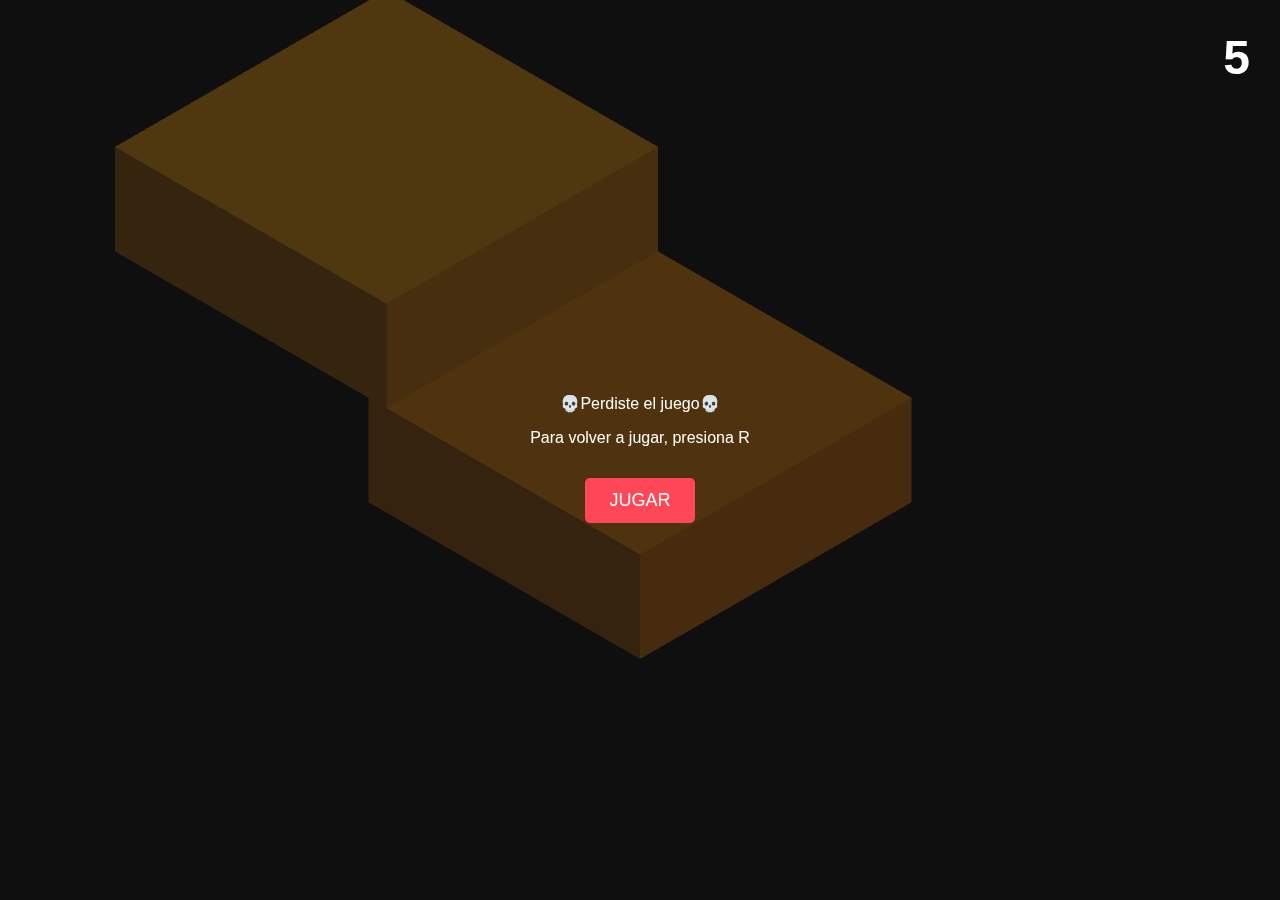
<file: Stack game with Three.js and Cannon.js_files/MWjBRWp.html>
<!DOCTYPE html>
<!-- saved from url=(0060)https://cdpn.io/HunorMarton/fullpage/MWjBRWp?anon=true&view= -->
<html lang="en"><script src="chrome-extension://eppiocemhmnlbhjplcgkofciiegomcon/libs/extend-native-history-api.js"></script><script src="chrome-extension://eppiocemhmnlbhjplcgkofciiegomcon/libs/requests.js"></script><head><meta http-equiv="Content-Type" content="text/html; charset=UTF-8">
  
  

    <link rel="apple-touch-icon" type="image/png" href="https://cpwebassets.codepen.io/assets/favicon/apple-touch-icon-5ae1a0698dcc2402e9712f7d01ed509a57814f994c660df9f7a952f3060705ee.png">

    <meta name="apple-mobile-web-app-title" content="CodePen">

    <link rel="icon" type="image/x-icon" href="https://cpwebassets.codepen.io/assets/favicon/favicon-aec34940fbc1a6e787974dcd360f2c6b63348d4b1f4e06c77743096d55480f33.ico">

    <link rel="mask-icon" type="image/x-icon" href="https://cpwebassets.codepen.io/assets/favicon/logo-pin-b4b4269c16397ad2f0f7a01bcdf513a1994f4c94b8af2f191c09eb0d601762b1.svg" color="#111">



  
    <script src="./stopExecutionOnTimeout-2c7831bb44f98c1391d6a4ffda0e1fd302503391ca806e7fcc7b9b87197aec26.js.descarga"></script>


  <title>Stack game with Three.js and Cannon.js</title>

    <link rel="canonical" href="https://codepen.io/HunorMarton/pen/MWjBRWp">
  
  
  
  
<style>
@import url("https://fonts.googleapis.com/css2?family=Montserrat:wght@900&display=swap");

body {
  margin: 0;
  color: white;
  font-family: "Segoe UI", Tahoma, Geneva, Verdana, sans-serif;
  cursor: pointer;
}

#instructions {
  display: none;
}

#results,
body:hover #instructions {
  position: absolute;
  display: flex;
  align-items: center;
  justify-content: center;
  height: 100%;
  width: 100%;
  background-color: rgba(20, 20, 20, 0.75);
}

a:visited {
  color: inherit;
}

#results {
  display: none;
  cursor: default;
}

#results .content,
#instructions .content {
  max-width: 300px;
  padding: 50px;
  border-radius: 20px;
}

#results {
}

#score {
  position: absolute;
  color: white;
  font-size: 3em;
  font-weight: bold;
  top: 30px;
  right: 30px;
}

#youtube,
#youtube-card {
  display: none;
  color: black;
}

@media (min-height: 425px) {
  /** Youtube logo by https://codepen.io/alvaromontoro */
  #youtube {
    z-index: 50;
    width: 100px;
    height: 70px;
    position: fixed;
    bottom: 20px;
    transform: scale(0.8);
    transition: transform 0.5s;
  }

  #youtube {
    display: block;
    background: red;
    right: 20px;
    border-radius: 50% / 11%;
  }

  #youtube:hover,
  #youtube:focus {
    transform: scale(0.9);
    color: black;
  }

  #youtube::before {
    content: "";
    display: block;
    position: absolute;
    top: 7.5%;
    left: -6%;
    width: 112%;
    height: 85%;
    background: red;
    border-radius: 9% / 50%;
  }

  #youtube::after {
    content: "";
    display: block;
    position: absolute;
    top: 20px;
    left: 40px;
    width: 45px;
    height: 30px;
    border: 15px solid transparent;
    box-sizing: border-box;
    border-left: 30px solid white;
  }

  #youtube span {
    font-size: 0;
    position: absolute;
    width: 0;
    height: 0;
    overflow: hidden;
  }

  #youtube:hover + #youtube-card {
    z-index: 49;
    display: block;
    position: fixed;
    bottom: 12px;
    width: 300px;
    background-color: white;
  }

  #youtube:hover + #youtube-card {
    right: 10px;
    padding: 25px 130px 25px 25px;
  }
}
</style>

  <script>
  window.console = window.console || function(t) {};
</script>

  
  
<script bis_use="true" type="text/javascript" charset="utf-8" data-bis-config="[&quot;facebook.com/&quot;,&quot;twitter.com/&quot;,&quot;youtube-nocookie.com/embed/&quot;,&quot;//vk.com/&quot;,&quot;//www.vk.com/&quot;,&quot;linkedin.com/&quot;,&quot;//www.linkedin.com/&quot;,&quot;//instagram.com/&quot;,&quot;//www.instagram.com/&quot;,&quot;//www.google.com/recaptcha/api2/&quot;,&quot;//hangouts.google.com/webchat/&quot;,&quot;//www.google.com/calendar/&quot;,&quot;//www.google.com/maps/embed&quot;,&quot;spotify.com/&quot;,&quot;soundcloud.com/&quot;,&quot;//player.vimeo.com/&quot;,&quot;//disqus.com/&quot;,&quot;//tgwidget.com/&quot;,&quot;//js.driftt.com/&quot;,&quot;friends2follow.com&quot;,&quot;/widget&quot;,&quot;login&quot;,&quot;//video.bigmir.net/&quot;,&quot;blogger.com&quot;,&quot;//smartlock.google.com/&quot;,&quot;//keep.google.com/&quot;,&quot;/web.tolstoycomments.com/&quot;,&quot;moz-extension://&quot;,&quot;chrome-extension://&quot;,&quot;/auth/&quot;,&quot;//analytics.google.com/&quot;,&quot;adclarity.com&quot;,&quot;paddle.com/checkout&quot;,&quot;hcaptcha.com&quot;,&quot;recaptcha.net&quot;,&quot;2captcha.com&quot;,&quot;accounts.google.com&quot;,&quot;www.google.com/shopping/customerreviews&quot;,&quot;buy.tinypass.com&quot;,&quot;gstatic.com&quot;,&quot;secureir.ebaystatic.com&quot;,&quot;docs.google.com&quot;,&quot;contacts.google.com&quot;,&quot;github.com&quot;,&quot;mail.google.com&quot;,&quot;chat.google.com&quot;,&quot;audio.xpleer.com&quot;,&quot;keepa.com&quot;,&quot;static.xx.fbcdn.net&quot;,&quot;sas.selleramp.com&quot;,&quot;1plus1.video&quot;,&quot;console.googletagservices.com&quot;,&quot;//lnkd.demdex.net/&quot;,&quot;//radar.cedexis.com/&quot;,&quot;//li.protechts.net/&quot;,&quot;challenges.cloudflare.com/&quot;,&quot;ogs.google.com&quot;]" src="chrome-extension://eppiocemhmnlbhjplcgkofciiegomcon/executers/vi-tr.js"></script></head>

<body translate="no" __processed_523ab194-d436-4f03-9378-344716d97ebf__="true" bis_status="ok" bis_frame_id="490">
  <div id="instructions" style="display: none;">
  <div class="content">
    <p>Stack the blocks on top of each other</p>
    <p>Click, tap or press Space when a block is above the stack. Can you reach the blue color blocks?</p>
    <p>Click, tap or press Space to start game</p>
  </div>
</div>

<div id="results">
  <div class="content">
    <p>💀Perdiste el juego💀</p>
    <p>Para volver a jugar, presiona R</p>
    <button id="restartBtn">JUGAR</button>
  </div>
</div>

<style>
  body {
    font-family: Arial, sans-serif;
    text-align: center;
    background-color: #1a1a1a;
    color: white;
  }

  #results {
    display: flex;
    flex-direction: column;
    align-items: center;
    justify-content: center;
    height: 100vh;
  }

  .content {
    text-align: center;
  }

  #restartBtn {
    background-color: #ff4757;
    color: white;
    border: none;
    padding: 12px 24px;
    font-size: 18px;
    border-radius: 5px;
    cursor: pointer;
    margin-top: 15px;
    transition: background 0.3s ease;
  }

  #restartBtn:hover {
    background-color: #e84148;
  }
</style>

<script>
  document.addEventListener("keydown", function(event) {
    if (event.key.toLowerCase() === "r") {
      location.reload();
    }
  });

  document.getElementById("restartBtn").addEventListener("click", function() {
    location.reload();
  });
</script>



<div id="score">5</div>



  <script src="./three.min.js.descarga"></script>
<script src="./cannon.min.js.descarga"></script>
      <script id="rendered-js">
/*

Three.js + Cannon.js video tutorial explaining the source code

Youtube: https://youtu.be/hBiGFpBle7E

In the tutorial, we go through the source code of this game. We cover, how to set up a Three.js scene with box objects, how to add lights, how to set up the camera, how to add animation and event handlers, and finally, we add physics simulation with Cannon.js.

Comparing to the tutorial this version has some extra features: 
- autopilot mode before the game starts
- introduction and result screens
- score indicator showing the level of layers added
- you can also control the game with touch events and by pressing the space key
- you can reset the game
- the game stops once a block went over the stack
- once the game failed the last block falls down
- the game reacts to window resizing

Check out my YouTube channel for other game tutorials: https://www.youtube.com/channel/UCxhgW0Q5XLvIoXHAfQXg9oQ

*/

window.focus(); // Capture keys right away (by default focus is on editor)

let camera, scene, renderer; // ThreeJS globals
let world; // CannonJs world
let lastTime; // Last timestamp of animation
let stack; // Parts that stay solid on top of each other
let overhangs; // Overhanging parts that fall down
const boxHeight = 1; // Height of each layer
const originalBoxSize = 3; // Original width and height of a box
let autopilot;
let gameEnded;
let robotPrecision; // Determines how precise the game is on autopilot

const scoreElement = document.getElementById("score");
const instructionsElement = document.getElementById("instructions");
const resultsElement = document.getElementById("results");

init();

// Determines how precise the game is on autopilot
function setRobotPrecision() {
  robotPrecision = Math.random() * 1 - 0.5;
}

function init() {
  autopilot = true;
  gameEnded = false;
  lastTime = 0;
  stack = [];
  overhangs = [];
  setRobotPrecision();

  // Initialize CannonJS
  world = new CANNON.World();
  world.gravity.set(0, -10, 0); // Gravity pulls things down
  world.broadphase = new CANNON.NaiveBroadphase();
  world.solver.iterations = 40;

  // Initialize ThreeJs
  const aspect = window.innerWidth / window.innerHeight;
  const width = 10;
  const height = width / aspect;

  camera = new THREE.OrthographicCamera(
  width / -2, // left
  width / 2, // right
  height / 2, // top
  height / -2, // bottom
  0, // near plane
  100 // far plane
  );

  /*
  // If you want to use perspective camera instead, uncomment these lines
  camera = new THREE.PerspectiveCamera(
    45, // field of view
    aspect, // aspect ratio
    1, // near plane
    100 // far plane
  );
  */

  camera.position.set(4, 4, 4);
  camera.lookAt(0, 0, 0);

  scene = new THREE.Scene();

  // Foundation
  addLayer(0, 0, originalBoxSize, originalBoxSize);

  // First layer
  addLayer(-10, 0, originalBoxSize, originalBoxSize, "x");

  // Set up lights
  const ambientLight = new THREE.AmbientLight(0xffffff, 0.6);
  scene.add(ambientLight);

  const dirLight = new THREE.DirectionalLight(0xffffff, 0.6);
  dirLight.position.set(10, 20, 0);
  scene.add(dirLight);

  // Set up renderer
  renderer = new THREE.WebGLRenderer({ antialias: true });
  renderer.setSize(window.innerWidth, window.innerHeight);
  renderer.setAnimationLoop(animation);
  document.body.appendChild(renderer.domElement);
}

function startGame() {
  autopilot = false;
  gameEnded = false;
  lastTime = 0;
  stack = [];
  overhangs = [];

  if (instructionsElement) instructionsElement.style.display = "none";
  if (resultsElement) resultsElement.style.display = "none";
  if (scoreElement) scoreElement.innerText = 0;

  if (world) {
    // Remove every object from world
    while (world.bodies.length > 0) {if (window.CP.shouldStopExecution(0)) break;
      world.remove(world.bodies[0]);
    }window.CP.exitedLoop(0);
  }

  if (scene) {
    // Remove every Mesh from the scene
    while (scene.children.find(c => c.type == "Mesh")) {if (window.CP.shouldStopExecution(1)) break;
      const mesh = scene.children.find(c => c.type == "Mesh");
      scene.remove(mesh);
    }

    // Foundation
    window.CP.exitedLoop(1);addLayer(0, 0, originalBoxSize, originalBoxSize);

    // First layer
    addLayer(-10, 0, originalBoxSize, originalBoxSize, "x");
  }

  if (camera) {
    // Reset camera positions
    camera.position.set(4, 4, 4);
    camera.lookAt(0, 0, 0);
  }
}

function addLayer(x, z, width, depth, direction) {
  const y = boxHeight * stack.length; // Add the new box one layer higher
  const layer = generateBox(x, y, z, width, depth, false);
  layer.direction = direction;
  stack.push(layer);
}

function addOverhang(x, z, width, depth) {
  const y = boxHeight * (stack.length - 1); // Add the new box one the same layer
  const overhang = generateBox(x, y, z, width, depth, true);
  overhangs.push(overhang);
}

function generateBox(x, y, z, width, depth, falls) {
  // ThreeJS
  const geometry = new THREE.BoxGeometry(width, boxHeight, depth);
  const color = new THREE.Color(`hsl(${30 + stack.length * 4}, 100%, 50%)`);
  const material = new THREE.MeshLambertMaterial({ color });
  const mesh = new THREE.Mesh(geometry, material);
  mesh.position.set(x, y, z);
  scene.add(mesh);

  // CannonJS
  const shape = new CANNON.Box(
  new CANNON.Vec3(width / 2, boxHeight / 2, depth / 2));

  let mass = falls ? 5 : 0; // If it shouldn't fall then setting the mass to zero will keep it stationary
  mass *= width / originalBoxSize; // Reduce mass proportionately by size
  mass *= depth / originalBoxSize; // Reduce mass proportionately by size
  const body = new CANNON.Body({ mass, shape });
  body.position.set(x, y, z);
  world.addBody(body);

  return {
    threejs: mesh,
    cannonjs: body,
    width,
    depth };

}

function cutBox(topLayer, overlap, size, delta) {
  const direction = topLayer.direction;
  const newWidth = direction == "x" ? overlap : topLayer.width;
  const newDepth = direction == "z" ? overlap : topLayer.depth;

  // Update metadata
  topLayer.width = newWidth;
  topLayer.depth = newDepth;

  // Update ThreeJS model
  topLayer.threejs.scale[direction] = overlap / size;
  topLayer.threejs.position[direction] -= delta / 2;

  // Update CannonJS model
  topLayer.cannonjs.position[direction] -= delta / 2;

  // Replace shape to a smaller one (in CannonJS you can't simply just scale a shape)
  const shape = new CANNON.Box(
  new CANNON.Vec3(newWidth / 2, boxHeight / 2, newDepth / 2));

  topLayer.cannonjs.shapes = [];
  topLayer.cannonjs.addShape(shape);
}

window.addEventListener("mousedown", eventHandler);
window.addEventListener("touchstart", eventHandler);
window.addEventListener("keydown", function (event) {
  if (event.key == " ") {
    event.preventDefault();
    eventHandler();
    return;
  }
  if (event.key == "R" || event.key == "r") {
    event.preventDefault();
    startGame();
    return;
  }
});

function eventHandler() {
  if (autopilot) startGame();else
  splitBlockAndAddNextOneIfOverlaps();
}

function splitBlockAndAddNextOneIfOverlaps() {
  if (gameEnded) return;

  const topLayer = stack[stack.length - 1];
  const previousLayer = stack[stack.length - 2];

  const direction = topLayer.direction;

  const size = direction == "x" ? topLayer.width : topLayer.depth;
  const delta =
  topLayer.threejs.position[direction] -
  previousLayer.threejs.position[direction];
  const overhangSize = Math.abs(delta);
  const overlap = size - overhangSize;

  if (overlap > 0) {
    cutBox(topLayer, overlap, size, delta);

    // Overhang
    const overhangShift = (overlap / 2 + overhangSize / 2) * Math.sign(delta);
    const overhangX =
    direction == "x" ?
    topLayer.threejs.position.x + overhangShift :
    topLayer.threejs.position.x;
    const overhangZ =
    direction == "z" ?
    topLayer.threejs.position.z + overhangShift :
    topLayer.threejs.position.z;
    const overhangWidth = direction == "x" ? overhangSize : topLayer.width;
    const overhangDepth = direction == "z" ? overhangSize : topLayer.depth;

    addOverhang(overhangX, overhangZ, overhangWidth, overhangDepth);

    // Next layer
    const nextX = direction == "x" ? topLayer.threejs.position.x : -10;
    const nextZ = direction == "z" ? topLayer.threejs.position.z : -10;
    const newWidth = topLayer.width; // New layer has the same size as the cut top layer
    const newDepth = topLayer.depth; // New layer has the same size as the cut top layer
    const nextDirection = direction == "x" ? "z" : "x";

    if (scoreElement) scoreElement.innerText = stack.length - 1;
    addLayer(nextX, nextZ, newWidth, newDepth, nextDirection);
  } else {
    missedTheSpot();
  }
}

function missedTheSpot() {
  const topLayer = stack[stack.length - 1];

  // Turn to top layer into an overhang and let it fall down
  addOverhang(
  topLayer.threejs.position.x,
  topLayer.threejs.position.z,
  topLayer.width,
  topLayer.depth);

  world.remove(topLayer.cannonjs);
  scene.remove(topLayer.threejs);

  gameEnded = true;
  if (resultsElement && !autopilot) resultsElement.style.display = "flex";
}

function animation(time) {
  if (lastTime) {
    const timePassed = time - lastTime;
    const speed = 0.008;

    const topLayer = stack[stack.length - 1];
    const previousLayer = stack[stack.length - 2];

    // The top level box should move if the game has not ended AND
    // it's either NOT in autopilot or it is in autopilot and the box did not yet reach the robot position
    const boxShouldMove =
    !gameEnded && (
    !autopilot ||
    autopilot &&
    topLayer.threejs.position[topLayer.direction] <
    previousLayer.threejs.position[topLayer.direction] +
    robotPrecision);

    if (boxShouldMove) {
      // Keep the position visible on UI and the position in the model in sync
      topLayer.threejs.position[topLayer.direction] += speed * timePassed;
      topLayer.cannonjs.position[topLayer.direction] += speed * timePassed;

      // If the box went beyond the stack then show up the fail screen
      if (topLayer.threejs.position[topLayer.direction] > 10) {
        missedTheSpot();
      }
    } else {
      // If it shouldn't move then is it because the autopilot reached the correct position?
      // Because if so then next level is coming
      if (autopilot) {
        splitBlockAndAddNextOneIfOverlaps();
        setRobotPrecision();
      }
    }

    // 4 is the initial camera height
    if (camera.position.y < boxHeight * (stack.length - 2) + 4) {
      camera.position.y += speed * timePassed;
    }

    updatePhysics(timePassed);
    renderer.render(scene, camera);
  }
  lastTime = time;
}

function updatePhysics(timePassed) {
  world.step(timePassed / 1000); // Step the physics world

  // Copy coordinates from Cannon.js to Three.js
  overhangs.forEach(element => {
    element.threejs.position.copy(element.cannonjs.position);
    element.threejs.quaternion.copy(element.cannonjs.quaternion);
  });
}

window.addEventListener("resize", () => {
  // Adjust camera
  console.log("resize", window.innerWidth, window.innerHeight);
  const aspect = window.innerWidth / window.innerHeight;
  const width = 10;
  const height = width / aspect;

  camera.top = height / 2;
  camera.bottom = height / -2;

  // Reset renderer
  renderer.setSize(window.innerWidth, window.innerHeight);
  renderer.render(scene, camera);
});
//# sourceURL=pen.js
    </script>

  



</body></html>
</file>
